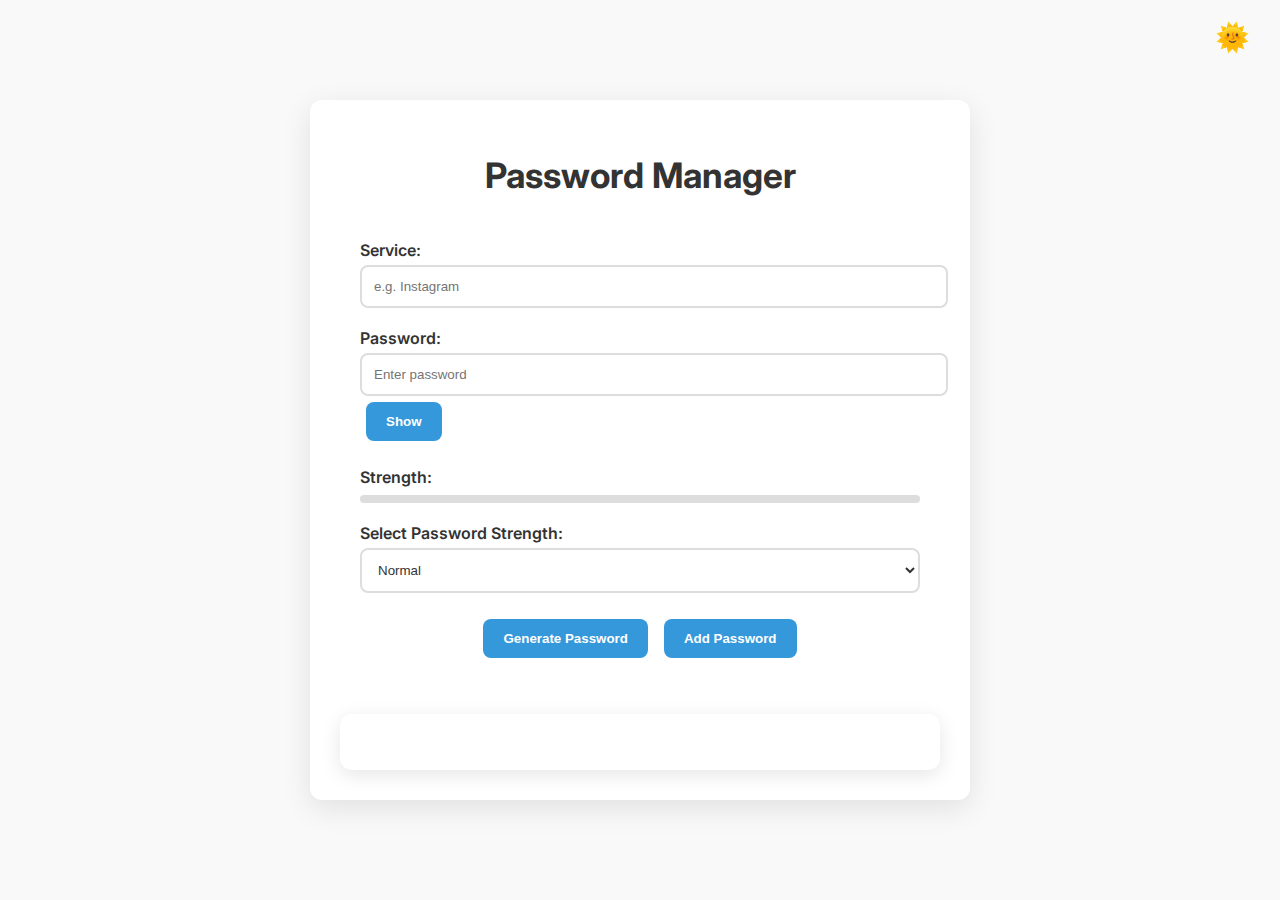
<file: index.html>
<!DOCTYPE html>
<html lang="en">

<head>
  <meta charset="UTF-8">
  <meta name="viewport" content="width=device-width, initial-scale=1.0">
  <title>Beautiful Password Manager</title>
  <link rel="stylesheet" href="style.css">
  <link href="https://fonts.googleapis.com/css2?family=Inter:wght@400;600&display=swap" rel="stylesheet">
</head>

<body>
  <div class="mode-toggle">
    <label for="dark-mode-toggle" id="mode-label">🌞</label>
    <input type="checkbox" id="dark-mode-toggle" class="toggle-switch">
  </div>

  <div class="container">
    <h1>Password Manager</h1>

    <div class="form-container">
      <form id="password-form">
        <div class="input-group">
          <label for="service">Service:</label>
          <input type="text" id="service" name="service" placeholder="e.g. Instagram" required>
        </div>

        <div class="input-group">
          <label for="password">Password:</label>
          <input type="password" id="password" name="password" placeholder="Enter password" required>
          <button type="button" id="toggle-password" class="styled-btn">Show</button>
        </div>

        <div class="input-group">
          <label for="password-strength">Strength:</label>
          <div id="password-strength"></div>
        </div>

        <div class="input-group">
          <label for="strength-type">Select Password Strength:</label>
          <select id="strength-type">
            <option value="normal">Normal</option>
            <option value="strong">Strong</option>
            <option value="super-strong">Super Strong</option>
          </select>
        </div>

        <button type="button" id="generate-password" class="styled-btn">Generate Password</button>
        <button id="add-password-btn" class="styled-btn">Add Password</button>
      </form>
    </div>

    <div id="password-list">
      <h2>Saved Passwords</h2>
      <ul></ul>
    </div>
  </div>

  <script src="script.js"></script>
</body>

</html>
</file>
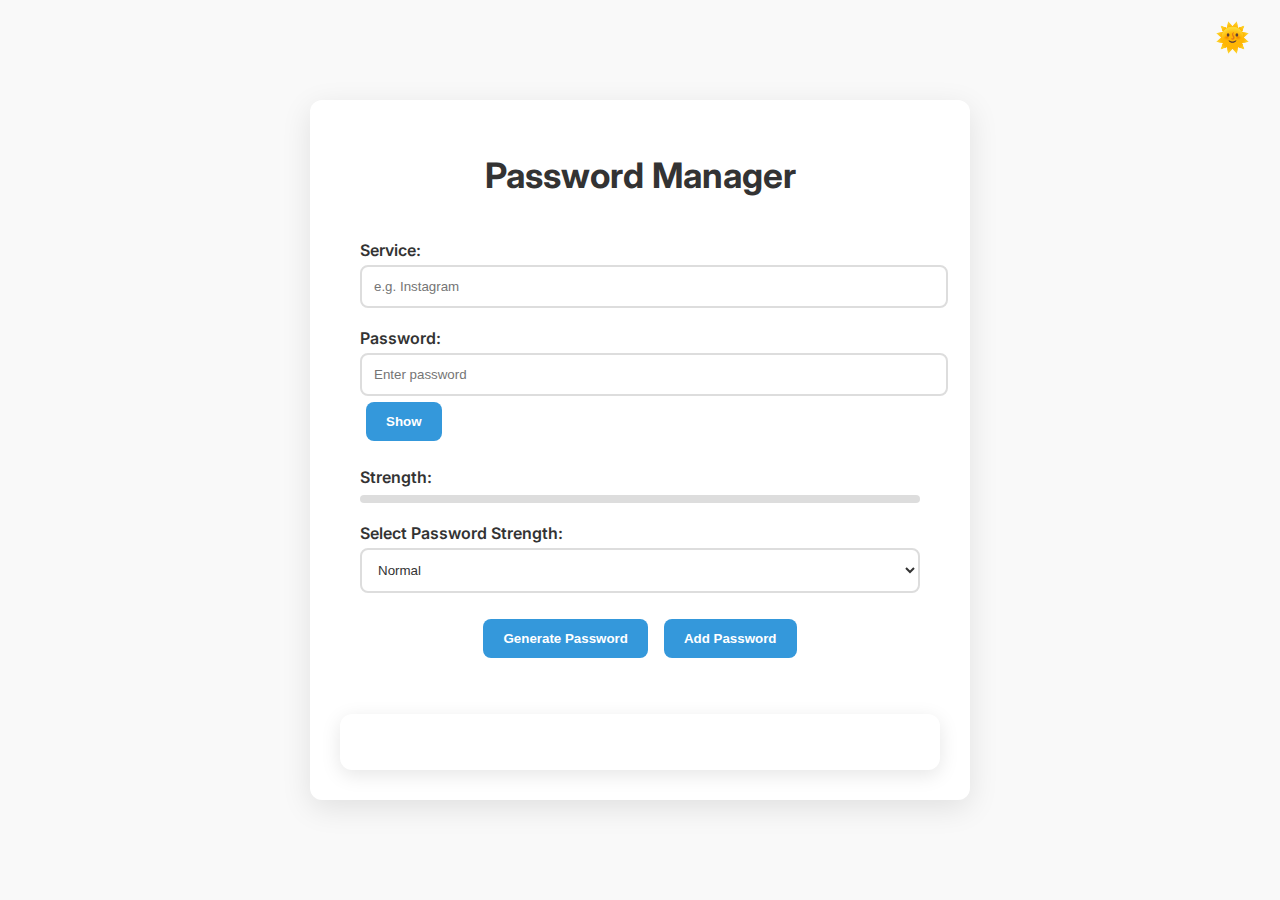
<file: 93_password_manager_project.html>
<!DOCTYPE html>
<html lang="en">

<head>
  <meta charset="UTF-8">
  <meta name="viewport" content="width=device-width, initial-scale=1.0">
  <title>Beautiful Password Manager</title>
  <link rel="stylesheet" href="93_password_manager_project.css">
  <link href="https://fonts.googleapis.com/css2?family=Inter:wght@400;600&display=swap" rel="stylesheet">
</head>

<body>
  <div class="mode-toggle">
    <label for="dark-mode-toggle" id="mode-label">🌞</label>
    <input type="checkbox" id="dark-mode-toggle" class="toggle-switch">
  </div>

  <div class="container">
    <h1>Password Manager</h1>

    <div class="form-container">
      <form id="password-form">
        <div class="input-group">
          <label for="service">Service:</label>
          <input type="text" id="service" name="service" placeholder="e.g. Instagram" required>
        </div>

        <div class="input-group">
          <label for="password">Password:</label>
          <input type="password" id="password" name="password" placeholder="Enter password" required>
          <button type="button" id="toggle-password" class="styled-btn">Show</button>
        </div>

        <div class="input-group">
          <label for="password-strength">Strength:</label>
          <div id="password-strength"></div>
        </div>

        <div class="input-group">
          <label for="strength-type">Select Password Strength:</label>
          <select id="strength-type">
            <option value="normal">Normal</option>
            <option value="strong">Strong</option>
            <option value="super-strong">Super Strong</option>
          </select>
        </div>

        <button type="button" id="generate-password" class="styled-btn">Generate Password</button>
        <button id="add-password-btn" class="styled-btn">Add Password</button>
      </form>
    </div>

    <div id="password-list">
      <h2>Saved Passwords</h2>
      <ul></ul>
    </div>
  </div>

  <script src="93_password_manager_project.js"></script>
</body>

</html>
</file>
<file: style.css>
body {
    font-family: 'Inter', sans-serif;
    margin: 0;
    padding: 20px;
    text-align: center;
    background-color: var(--bg-color);
    color: var(--text-color);
    transition: all 0.4s ease;
  }

  .mode-toggle {
    position: fixed;
    top: 20px;
    right: 30px;
    display: flex;
    align-items: center;
    z-index: 999;
  }

  #mode-label {
    font-size: 28px;
    cursor: pointer;
    transition: transform 0.3s ease;
  }

  #mode-label:hover {
    transform: scale(1.2);
  }

  .toggle-switch {
    display: none;
  }

  :root {
    --bg-color: #f9f9f9;
    --text-color: #333;
    --input-bg: white;
    --btn-bg: #3498db;
    --btn-hover-bg: #2980b9;
    --border-color: #ddd;
  }

  body.dark-mode {
    --bg-color: #1b1b1b;
    --text-color: #fff;
    --input-bg: #333;
    --btn-bg: #ff3e30;
    --btn-hover-bg: #e02219;
    --border-color: #555;
  }

  .container {
    max-width: 600px;
    margin: 80px auto 20px;
    background: var(--input-bg);
    padding: 30px;
    border-radius: 12px;
    box-shadow: 0 8px 30px rgba(0, 0, 0, 0.1);
  }

  h1 {
    font-size: 2.2rem;
    margin-bottom: 24px;
    color: var(--text-color);
  }

  .form-container {
    background-color: var(--input-bg);
    padding: 20px;
    border-radius: 12px;
    margin-bottom: 30px;
  }

  .input-group {
    margin-bottom: 20px;
    text-align: left;
  }

  label {
    display: block;
    margin-bottom: 5px;
    font-weight: 600;
  }

  input[type="text"],
  input[type="password"],
  select {
    width: 100%;
    padding: 12px;
    border-radius: 8px;
    border: 2px solid var(--border-color);
    background: var(--input-bg);
    color: var(--text-color);
    transition: 0.3s ease;
  }

  input:focus,
  select:focus {
    border-color: var(--btn-bg);
    box-shadow: 0 0 5px var(--btn-bg);
  }

  button.styled-btn {
    background: var(--btn-bg);
    color: white;
    padding: 12px 20px;
    border: none;
    border-radius: 8px;
    cursor: pointer;
    margin: 6px;
    font-weight: 600;
    transition: 0.3s ease;
  }

  button.styled-btn:hover {
    background: var(--btn-hover-bg);
    transform: scale(1.05);
    box-shadow: 0 4px 15px rgba(0, 0, 0, 0.2);
  }

  #password-strength {
    height: 8px;
    width: 100%;
    background-color: var(--border-color);
    border-radius: 5px;
    margin-top: 8px;
  }

  #password-strength span {
    display: block;
    height: 100%;
    background: var(--btn-bg);
    border-radius: 5px;
    transition: width 0.3s ease;
  }

  #password-list {
    text-align: left;
    background-color: var(--input-bg);
    padding: 20px;
    border-radius: 12px;
    box-shadow: 0 5px 20px rgba(0, 0, 0, 0.1);
  }

  #password-list li {
    display: flex;
    justify-content: space-between;
    align-items: center;
    padding: 10px;
    border-bottom: 1px solid var(--border-color);
  }

  .copy-btn,
  .delete-btn {
    background: none;
    border: none;
    font-size: 18px;
    cursor: pointer;
    margin-left: 10px;
  }

  .copy-btn {
    color: var(--btn-bg);
  }

  .delete-btn {
    color: #e74c3c;
  }

  @media (max-width: 600px) {
    .container {
      margin-top: 100px;
      padding: 15px;
    }

    .form-container,
    #password-list {
      padding: 15px;
    }

    button.styled-btn {
      width: 100%;
      margin: 8px 0;
    }
  }
</file>
<file: 93_password_manager_project.css>
body {
    font-family: 'Inter', sans-serif;
    margin: 0;
    padding: 20px;
    text-align: center;
    background-color: var(--bg-color);
    color: var(--text-color);
    transition: all 0.4s ease;
  }

  .mode-toggle {
    position: fixed;
    top: 20px;
    right: 30px;
    display: flex;
    align-items: center;
    z-index: 999;
  }

  #mode-label {
    font-size: 28px;
    cursor: pointer;
    transition: transform 0.3s ease;
  }

  #mode-label:hover {
    transform: scale(1.2);
  }

  .toggle-switch {
    display: none;
  }

  :root {
    --bg-color: #f9f9f9;
    --text-color: #333;
    --input-bg: white;
    --btn-bg: #3498db;
    --btn-hover-bg: #2980b9;
    --border-color: #ddd;
  }

  body.dark-mode {
    --bg-color: #1b1b1b;
    --text-color: #fff;
    --input-bg: #333;
    --btn-bg: #ff3e30;
    --btn-hover-bg: #e02219;
    --border-color: #555;
  }

  .container {
    max-width: 600px;
    margin: 80px auto 20px;
    background: var(--input-bg);
    padding: 30px;
    border-radius: 12px;
    box-shadow: 0 8px 30px rgba(0, 0, 0, 0.1);
  }

  h1 {
    font-size: 2.2rem;
    margin-bottom: 24px;
    color: var(--text-color);
  }

  .form-container {
    background-color: var(--input-bg);
    padding: 20px;
    border-radius: 12px;
    margin-bottom: 30px;
  }

  .input-group {
    margin-bottom: 20px;
    text-align: left;
  }

  label {
    display: block;
    margin-bottom: 5px;
    font-weight: 600;
  }

  input[type="text"],
  input[type="password"],
  select {
    width: 100%;
    padding: 12px;
    border-radius: 8px;
    border: 2px solid var(--border-color);
    background: var(--input-bg);
    color: var(--text-color);
    transition: 0.3s ease;
  }

  input:focus,
  select:focus {
    border-color: var(--btn-bg);
    box-shadow: 0 0 5px var(--btn-bg);
  }

  button.styled-btn {
    background: var(--btn-bg);
    color: white;
    padding: 12px 20px;
    border: none;
    border-radius: 8px;
    cursor: pointer;
    margin: 6px;
    font-weight: 600;
    transition: 0.3s ease;
  }

  button.styled-btn:hover {
    background: var(--btn-hover-bg);
    transform: scale(1.05);
    box-shadow: 0 4px 15px rgba(0, 0, 0, 0.2);
  }

  #password-strength {
    height: 8px;
    width: 100%;
    background-color: var(--border-color);
    border-radius: 5px;
    margin-top: 8px;
  }

  #password-strength span {
    display: block;
    height: 100%;
    background: var(--btn-bg);
    border-radius: 5px;
    transition: width 0.3s ease;
  }

  #password-list {
    text-align: left;
    background-color: var(--input-bg);
    padding: 20px;
    border-radius: 12px;
    box-shadow: 0 5px 20px rgba(0, 0, 0, 0.1);
  }

  #password-list li {
    display: flex;
    justify-content: space-between;
    align-items: center;
    padding: 10px;
    border-bottom: 1px solid var(--border-color);
  }

  .copy-btn,
  .delete-btn {
    background: none;
    border: none;
    font-size: 18px;
    cursor: pointer;
    margin-left: 10px;
  }

  .copy-btn {
    color: var(--btn-bg);
  }

  .delete-btn {
    color: #e74c3c;
  }

  @media (max-width: 600px) {
    .container {
      margin-top: 100px;
      padding: 15px;
    }

    .form-container,
    #password-list {
      padding: 15px;
    }

    button.styled-btn {
      width: 100%;
      margin: 8px 0;
    }
  }
</file>
